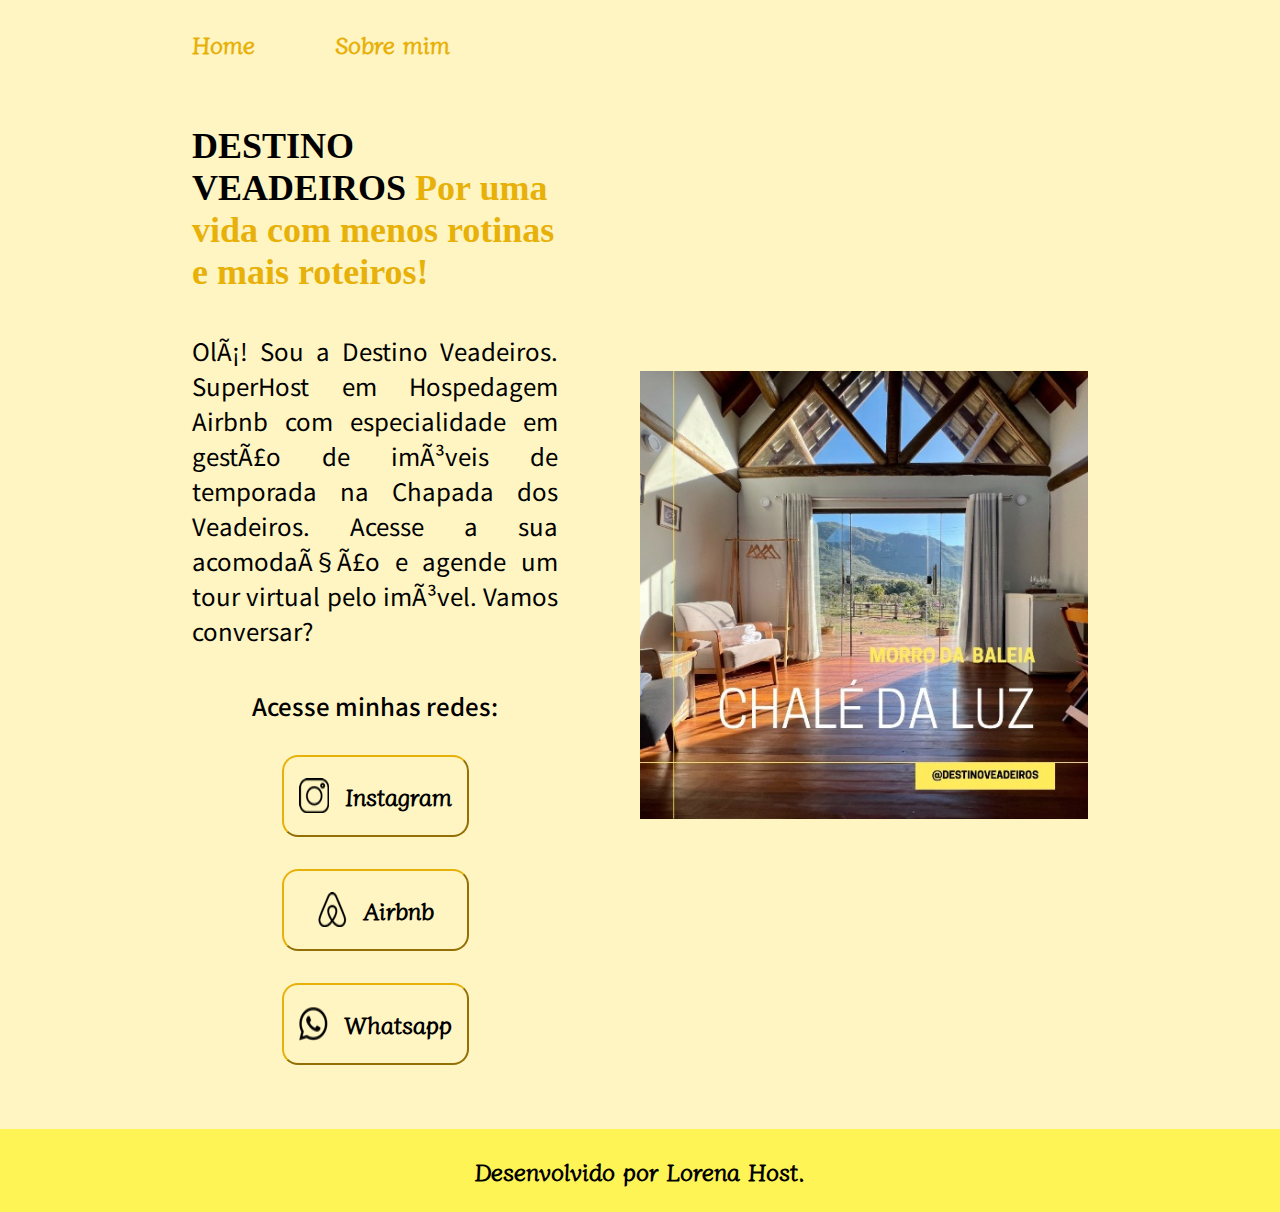
<file: index.html>
<!DOCTYPE html>
<html lang="pt-br">
<head>
    <meta charset=""UTF-8">
    <meta http-equiv="X-UA-Compatible"
    content="IE-=edge">
    <meta name = "viewport" content= "widtch=devide-width,initial-scale=1.0">
    <title>Casas de Temporada na Chapada dos Veadeiros</title>
    <link rel ="stylesheet" href="./styles/style.css">
</head> 
<body>
    <header class="cabecalho">
        <nav class="cabecalho__menu">
            <a class="cabecalho__menu__link" href="index.html">Home</a>
            <a class="cabecalho__menu__link" href="about.html">Sobre mim</a>
        </nav>
    </header>
    <main class="apresentacao">
        <section class="apresentacao__conteudo">
            <h1 class="apresentacao__conteudo__titulo">DESTINO VEADEIROS <strong class="titulo-destaque">Por uma vida com menos rotinas e mais roteiros!</strong></h1>
            <p class="apresentacao__conteudo__texto">Olá! Sou a Destino Veadeiros. SuperHost em Hospedagem Airbnb com especialidade em gestão de imóveis de temporada na Chapada dos Veadeiros. Acesse a sua acomodação e agende um tour virtual pelo imóvel. Vamos conversar?</p><div class="apresentacao__links">
            <h2 class="apresentacao__links__subtitulo">Acesse minhas redes:</h2>      
            <a class="apresentacao__links__navegacao" href="https://instagram.com/destinoveadeiros">
                <img src="./assets/insta.png">
                Instagram
            </a>
            <a class="apresentacao__links__navegacao" href="https://www.airbnb.com.br/users/show/430580405">
                <img src="./assets/airb.png">
                Airbnb
            </a>
            <a class="apresentacao__links__navegacao" href="https://web.whatsapp.com/">
                <img src="./assets/zap.png">
                Whatsapp
            </a>
        </div>
        </section>
            <img class="apresentacao__imagem"  src="./assets/chalepng.jpg"alt="Foto chale">
    </main>
<footer class="rodape">
    <p>Desenvolvido por Lorena Host.</p>
</footer>
</body>
</html>
</file>
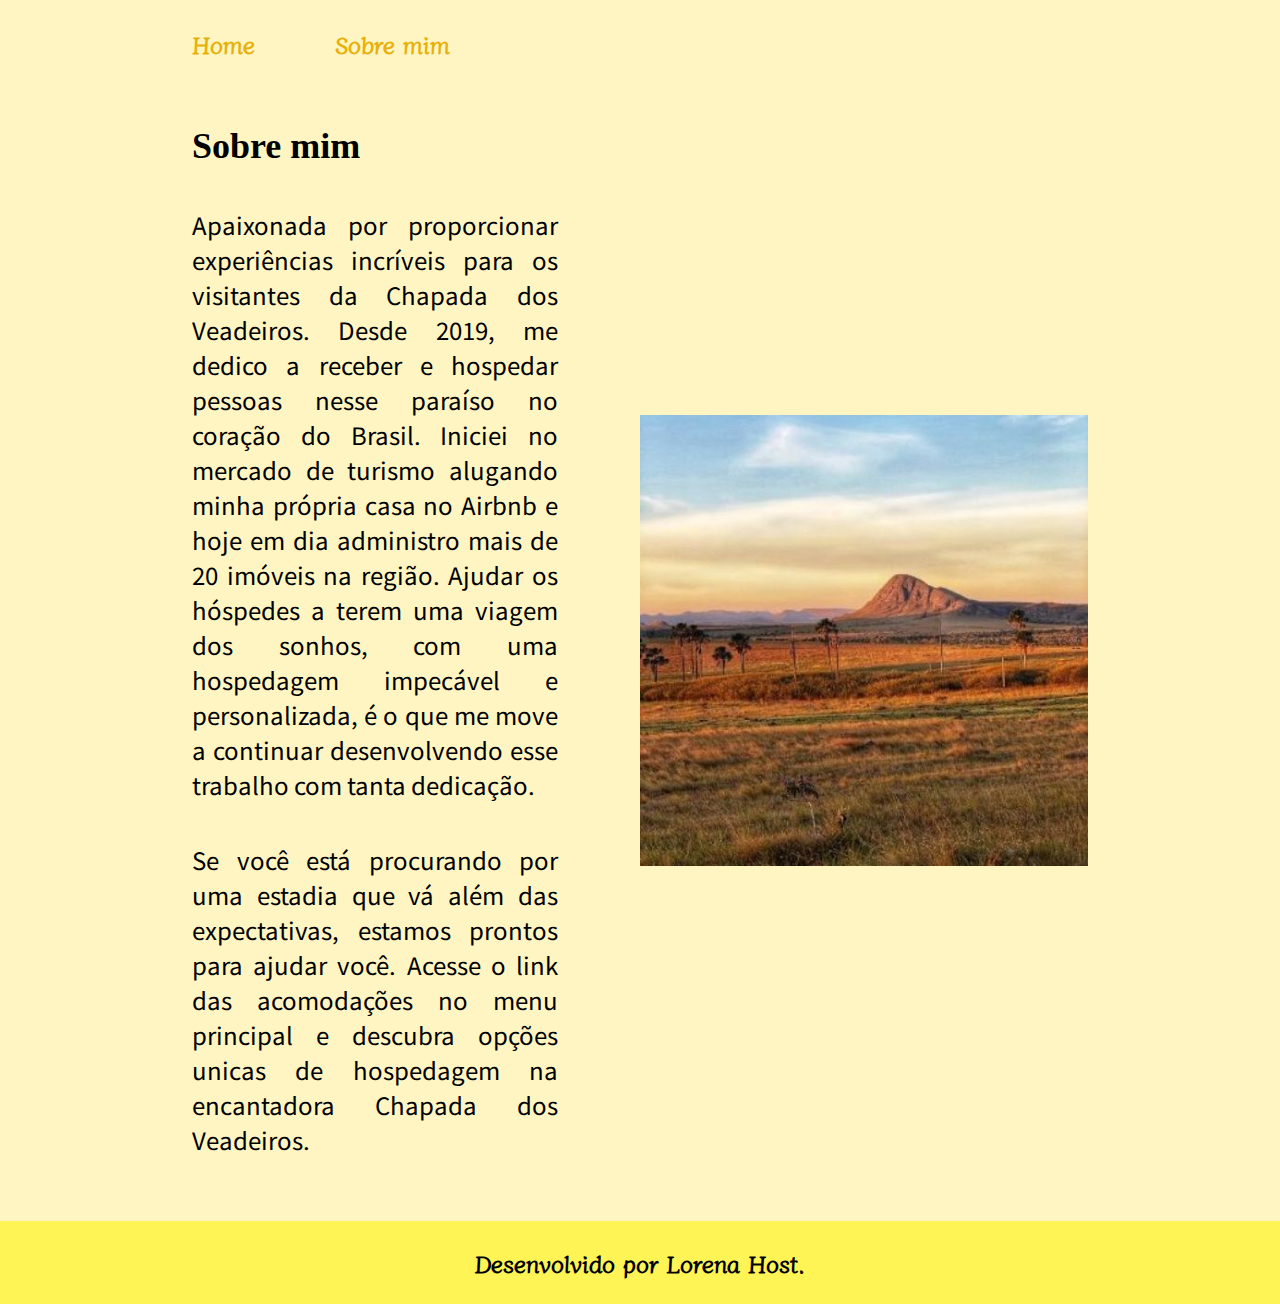
<file: about.html>
<!DOCTYPE html>
<html lang="pt-br">
<head>
    <meta charset="UTF-8">
    <meta http-equiv="X-UA-Compatible" content="IE=edge">
    <meta name="viewport" content="width=device-width, initial-scale=1.0">
    <title>Sobre mim</title>
    <link rel="stylesheet" href="./styles/style.css">
</head>
<body>
    <header class="cabecalho">
        <nav class="cabecalho__menu">
            <a class="cabecalho__menu__link" href="index.html">Home</a>
            <a class="cabecalho__menu__link" href="about.html">Sobre mim</a>
        </nav>
    </header>

    <main class="apresentacao">
        <section class="apresentacao__conteudo"></sectionclass>
            <h1 class="apresentacao__conteudo__titulo">Sobre mim</h1>
            <p class="apresentacao__conteudo__texto">Apaixonada por proporcionar experiências incríveis para os visitantes da Chapada dos Veadeiros. Desde 2019, me dedico a receber e hospedar pessoas nesse paraíso no coração do Brasil. Iniciei no mercado de turismo alugando minha própria casa no Airbnb e hoje em dia administro mais de 20 imóveis na região. Ajudar os hóspedes a terem uma viagem dos sonhos, com uma hospedagem impecável e personalizada, é o que me move a continuar desenvolvendo esse trabalho com tanta dedicação.</p>
            <p class="apresentacao__conteudo__texto">Se você está procurando por uma estadia que vá além das expectativas, estamos prontos para ajudar você. Acesse o link das acomodações no menu principal e descubra opções unicas de hospedagem na encantadora Chapada dos Veadeiros.</p>
        </section>
        <img class="apresentacao__imagem" src="./assets/morrao.jpg"alt="Foto Morro do Morrão">
    </main> 
    <footer class="rodape">
        <p>Desenvolvido por Lorena Host.</p>
    </footer>
</body>
</html>
</file>
<file: styles/style.css>
@import url('https://fonts.googleapis.com/css2?family=Diphylleia&family=Montserrat:ital,wght@0,600;1,600&family=Noto+Sans+JP:wght@100..900&display=swap');

:root {
    --cor-primaria: #FFF5C2;
    --cor-secundária:#000000;
    --cor-terciaria: #fff456;
    --cor-hover:#E7B10A;

    --fonte-primaria:'Diphylleia', serif;
    --fonte-secundaria:'Noto Sans JP', sans-serif;
}
* {
    margin: 0;
    padding:0;
}
body {
    box-sizing: border-box;
    background-color:var(--cor-primaria);
    color: var(--cor-secundária);
}

.cabecalho {
    padding: 2% 0% 0% 15%;
}

.cabecalho__menu {
    display: flex;
    gap: 80px;
}
.cabecalho__menu__link {
    font-family:var(--fonte-primaria);
    font-size: 1.5rem;
    font-weight:600;
    color:var(--cor-hover);
    text-decoration:none;
}
.apresentacao {
    padding: 5% 15%;
    display: flex;
    align-items: center;
    justify-content: space-between;
    gap: 82px;
}

.apresentacao__conteudo {
    width: 50%;
    display:flex;
    flex-direction: column;
    gap: 40px;
}

.apresentacao__conteudo__titulo {
    font-size: 2.25rem;
    font-family:va(--fonte-secundaria);
}

.titulo-destaque {
    color:var(--cor-hover);
}

.apresentacao__conteudo__texto {
    font-size: 1.5rem;
    font-family:var(--fonte-secundaria);
    text-align:justify;
}

.apresentacao__links {
    display:flex;
    flex-direction: column;
    justify-content:space-betweenv;
    align-items: center;
    gap:32px;
}
.apresentacao__links__subtitulo {
    font-family:var(--fonte-secundaria);
    font-weight:500;
    font-size:1.5rem;
    
}
.apresentacao__links__navegacao {
    display: flex;
    justify-content:center;
    gap: 16px;
    border: 2px outset var(--cor-hover);
    width: 50%;
    text-align: center;
    border-radius: 16px;
    font-size: 1.5rem;
    font-weight: 600;
    padding: 21.5px 0;
    text-decoration:none;
    color:var(--cor-secundária);
    font-family:var(--fonte-primaria);
    
}
.apresentacao__links__navegacao:hover{
    background-color:var(--cor-terciaria);
}
.apresentacao__imagem {
    width: 50%;
}
.rodape {
    padding:24px;
    color:var(--cor-secundária);
    background-color:var(--cor-terciaria);
    text-align:center;
    font-family:var(--fonte-primaria);
    font-size:1.5rem;
    font-weight:600;
}
@media (max-width:1200px) {
    .cabecalho {
        padding: 6%;
    }  
    .cabecalho__menu{
        justify-content: center;

    }

    .apresentacao {
        flex-direction: column-reverse;
    }

    .apresentacao__conteudo {
        width: auto;
    }
}
</file>
